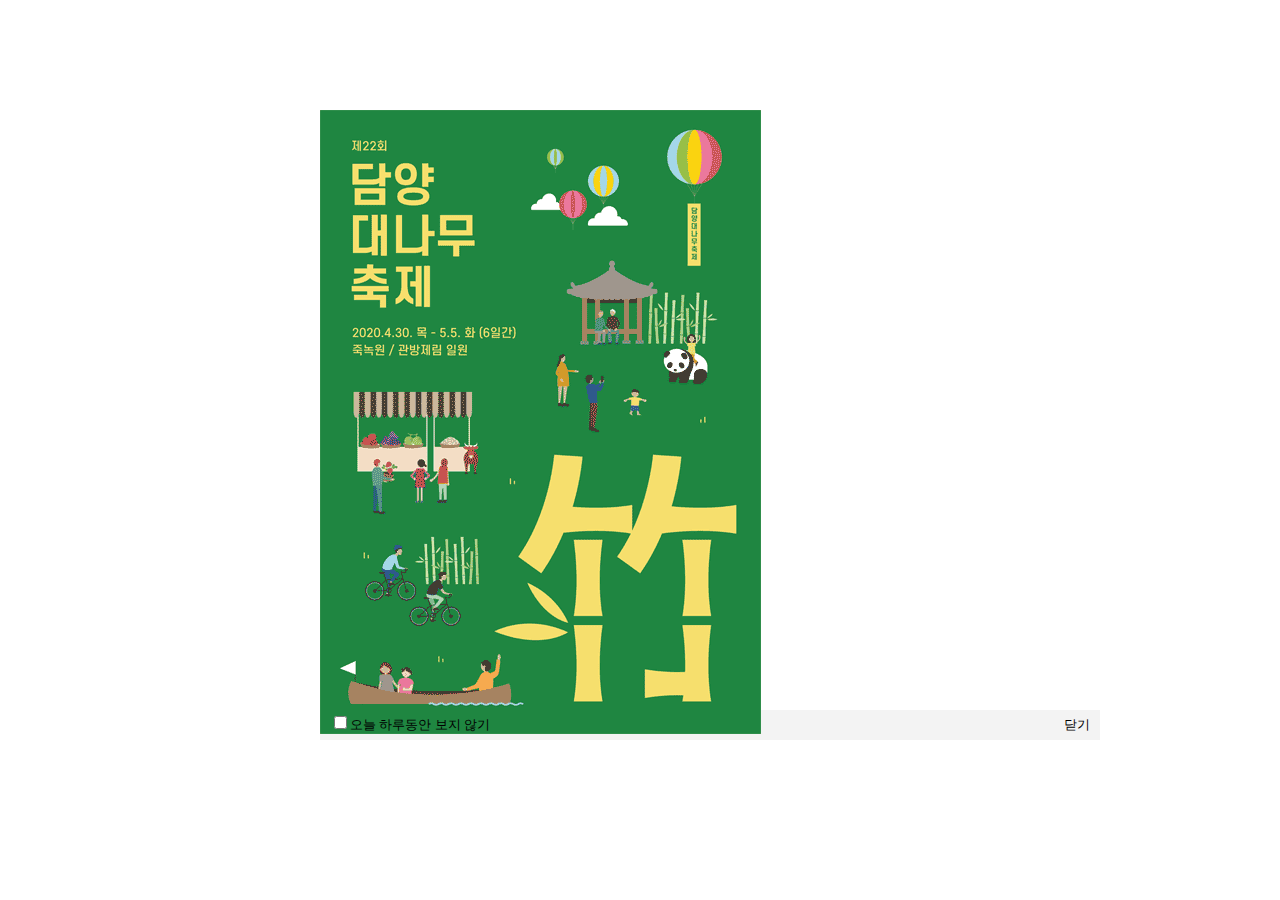
<file: 레이어팝업.html>
<!DOCTYPE html>
<html lang="ko">

<head>
	<meta charset="UTF-8">
	<title>layer popup</title>
	<style>
		#layerpop {width:500px;height:630px;position:absolute;top:40%;left:50%;margin-top:-250px;margin-left:-25%;background:#fff;z-index:15000;}
		#layerpop .cont {width:780px;height:600px;}
		#layerpop .close {width:770px;height:30px;background:#f3f3f3;line-height:30px;padding-left:10px;font-size:13px;}
		#layerpop .close #close {float:right;margin-right:10px;cursor:pointer;}
	</style>


</head>

<body>
	<div id="layerpop">
		<div class="cont"><img src="/images/main/leaflet_poster_2020.png" alt="이미지에 대한 설명글" border="0"></div>
		<div class="close">
			<form>
				<span id="check"><input type="checkbox" value="checkbox" name="chkbox" id="chkday"/><label for="chkday">오늘 하루동안 보지 않기</label></span>
				<span id="close">닫기</span>
			</form>
		</div>
	</div>



</body>

</html>
</file>
